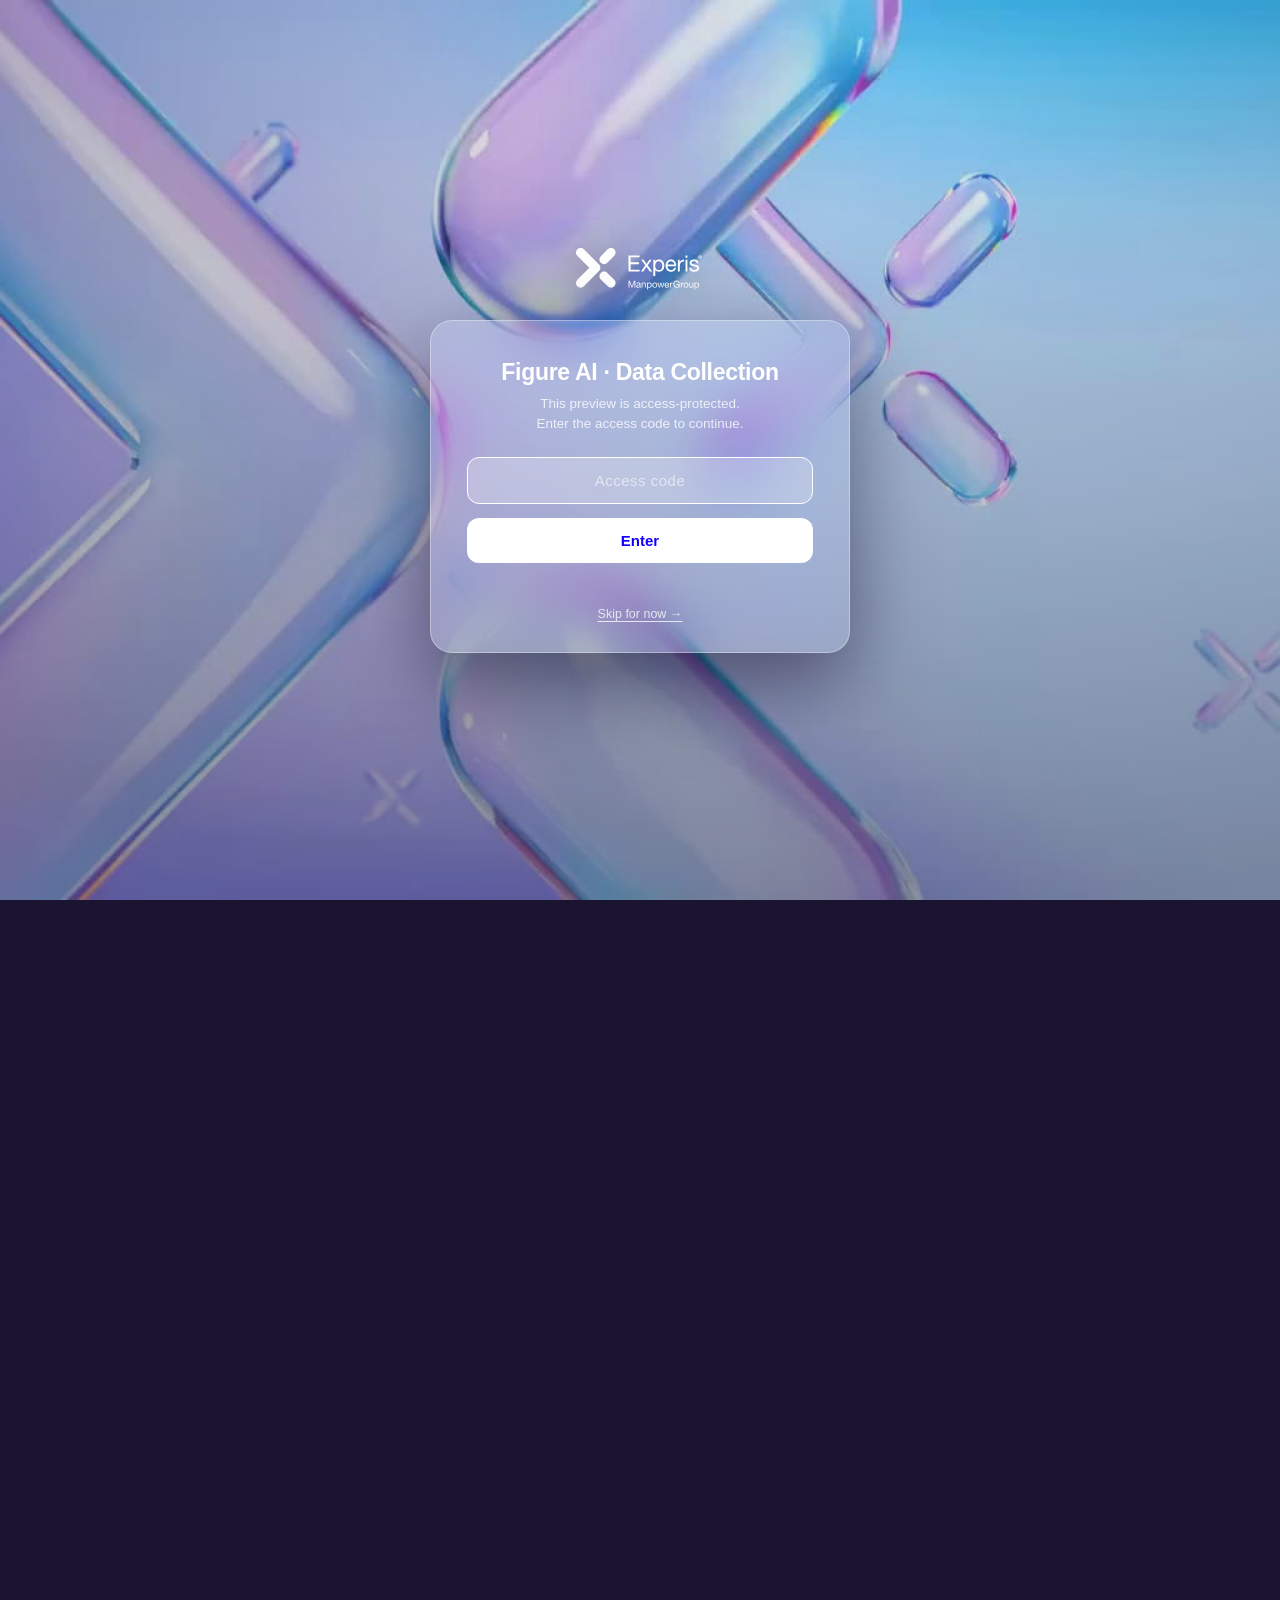
<file: index.html>
<!DOCTYPE html>
<html lang="en">
<head>
<meta charset="UTF-8">
<meta name="viewport" content="width=device-width, initial-scale=1.0">
<title>Figure AI · Data Collection · Experis</title>
<link rel="icon" type="image/png" sizes="32x32" href="assets/brand/favicon-32.png?v=2">
<link rel="icon" type="image/png" sizes="64x64" href="assets/brand/favicon-64.png?v=2">
<link rel="shortcut icon" href="assets/brand/favicon-32.png?v=2">
<link rel="apple-touch-icon" href="assets/brand/favicon-180.png?v=2">
<meta name="theme-color" content="#1100FF">
<!-- Social share (Open Graph + Twitter) -->
<meta property="og:type" content="website">
<meta property="og:site_name" content="Experis">
<meta property="og:title" content="Figure AI · Data Collection · Experis">
<meta property="og:description" content="Real-world data collection at scale — screened, trained, and managed collectors for robotics and AI, delivered by Experis.">
<meta property="og:url" content="https://experis-ds.github.io/FigureAI/">
<meta property="og:image" content="https://experis-ds.github.io/FigureAI/assets/brand/og-image.jpg">
<meta property="og:image:width" content="1200">
<meta property="og:image:height" content="630">
<meta name="twitter:card" content="summary_large_image">
<meta name="twitter:title" content="Figure AI · Data Collection · Experis">
<meta name="twitter:description" content="Real-world data collection at scale — screened, trained, and managed collectors for robotics and AI, delivered by Experis.">
<meta name="twitter:image" content="https://experis-ds.github.io/FigureAI/assets/brand/og-image.jpg">
<style>
  :root{
    --blue:#1100FF;            /* Experis Blue — logo/accent only */
    --violet:#5C4BB9; --violet-lt:#736BDE; --violet-soft:#9E94FA;
    --blue2:#3893CD; --blue-lt:#56BDED;
    --ink:#282A32; --gray:#67696F; --gray-lt:#EFEFEF; --green:#4FA85C;
    --glass:rgba(255,255,255,.93);
    --glass-dark:rgba(26,22,46,.55);
    --line:#E7E6F2;
    --frame:#161535;
    --shadow:0 30px 70px rgba(20,14,50,.45);
  }
  *{box-sizing:border-box;margin:0;padding:0}
  html,body{height:100%}
  body{font-family:"Segoe UI",Helvetica,Arial,sans-serif;color:var(--ink);
    height:100vh;overflow-x:auto;overflow-y:hidden;background:#1a1430}
  img{display:block}

  /* ---------- living background ---------- */
  #bg{position:fixed;inset:0;z-index:0;overflow:hidden;transition:opacity .8s ease}
  #bg video{width:100%;height:100%;object-fit:cover}
  #scrim{position:fixed;inset:0;z-index:1;pointer-events:none;
    background:radial-gradient(120% 90% at 70% 10%,rgba(26,20,48,.05),rgba(26,20,48,.45))}
  /* fixed opaque backdrop for content slides — hides motion without moving */
  #deck-bg{position:fixed;inset:0;z-index:5;pointer-events:none;opacity:0;transition:opacity .55s ease;
    background:radial-gradient(120% 100% at 82% -12%,#3a2f6e 0%,#1d1838 52%,#13111f 100%)}
  #deck-bg.show{opacity:1}
  /* once the cover has settled, motion is no longer needed — drop it and seal the stage so nothing ghosts through transitions */
  body.settled #bg{opacity:0}
  body.settled .stage{background:#fff}

  /* ---------- password gate ---------- */
  .gate{position:fixed;inset:0;z-index:40;display:flex;flex-direction:column;
    align-items:center;justify-content:center;gap:30px;
    transition:transform .9s cubic-bezier(.76,0,.24,1),opacity .7s ease}
  .gate--out{transform:translateY(-104%);opacity:0;pointer-events:none}
  .gate-logo{opacity:0;animation:fadeUp .9s .2s forwards}
  .gate-logo img{height:42px;filter:drop-shadow(0 4px 18px rgba(0,0,0,.35))}
  .prompt{width:min(420px,90vw);padding:38px 36px 30px;border-radius:22px;
    background:rgba(255,255,255,.12);backdrop-filter:blur(24px) saturate(140%);
    -webkit-backdrop-filter:blur(24px) saturate(140%);
    border:1px solid rgba(255,255,255,.35);box-shadow:0 30px 80px rgba(10,6,40,.5);
    text-align:center;color:#fff;opacity:0;animation:popIn .8s .35s cubic-bezier(.34,1.56,.64,1) forwards}
  .prompt h2{font-size:23px;font-weight:700;letter-spacing:-.3px}
  .prompt .sub{font-size:13.5px;color:rgba(255,255,255,.8);margin:8px 0 22px;line-height:1.5}
  .prompt input{width:100%;padding:14px 16px;border-radius:12px;border:1px solid rgba(255,255,255,.4);
    background:rgba(255,255,255,.16);color:#fff;font-size:15px;outline:none;text-align:center;letter-spacing:1px}
  .prompt input::placeholder{color:rgba(255,255,255,.6);letter-spacing:.5px}
  .prompt input:focus{border-color:#fff;background:rgba(255,255,255,.24)}
  .prompt button.enter{width:100%;margin-top:14px;padding:14px;border:none;border-radius:12px;cursor:pointer;
    background:#fff;color:var(--blue);font-size:15px;font-weight:700;transition:.18s}
  .prompt button.enter:hover{transform:translateY(-1px);box-shadow:0 12px 30px rgba(0,0,0,.3)}
  .prompt .err{height:16px;margin-top:12px;font-size:12.5px;color:#ffd2da;opacity:0;transition:.2s}
  .prompt .err.show{opacity:1}
  .prompt .bypass{margin-top:16px;background:none;border:none;color:rgba(255,255,255,.78);
    font-size:12.5px;cursor:pointer;text-decoration:underline;text-underline-offset:3px}
  .prompt .bypass:hover{color:#fff}
  .prompt.shake{animation:shake .4s}
  @keyframes shake{0%,100%{transform:translateX(0)}20%,60%{transform:translateX(-8px)}40%,80%{transform:translateX(8px)}}
  @keyframes popIn{from{opacity:0;transform:translateY(16px) scale(.96)}to{opacity:1;transform:none}}
  @keyframes fadeUp{from{opacity:0;transform:translateY(14px)}to{opacity:1;transform:none}}

  /* ---------- app ---------- */
  .app{position:relative;z-index:10;height:100vh;min-width:1180px;display:flex;flex-direction:column;background:transparent;
    transform:translateY(102%);opacity:0;transition:transform .95s cubic-bezier(.76,0,.24,1) .15s,opacity .6s ease .25s}
  .app--in{transform:none;opacity:1}

  .topbar{display:flex;align-items:center;justify-content:space-between;padding:14px 26px;flex:0 0 auto;
    background:var(--glass-dark);backdrop-filter:blur(18px);border-bottom:1px solid rgba(255,255,255,.1)}
  .topbar .brand{display:flex;align-items:center;gap:14px}
  .topbar .brand img.exp{height:26px}
  .topbar .ttl{color:#fff;font-size:13.5px;font-weight:600}
  .topbar .ttl span{color:#b9b4e6;font-weight:400}
  .topbar .chip{background:#fff;border-radius:7px;padding:5px 9px;display:flex;align-items:center}
  .topbar .chip img{height:22px}

  .layout{flex:1 1 auto;display:flex;min-height:0;padding:18px 22px 14px;gap:18px}
  .index{flex:0 0 244px;overflow-y:auto;padding-right:4px}
  .index h4{font-size:11px;letter-spacing:1.5px;text-transform:uppercase;color:#a7a2d8;margin:6px 8px 12px}
  .nav-item{display:flex;align-items:center;gap:11px;padding:9px 12px;border-radius:10px;cursor:pointer;
    font-size:13px;line-height:1.25;color:#cfccea;transition:.18s;border:1px solid transparent}
  .nav-item:hover{background:rgba(255,255,255,.08);color:#fff}
  .nav-item.active{background:rgba(255,255,255,.12);color:#fff;border-color:rgba(155,148,250,.5)}
  .nav-item .num{flex:0 0 23px;height:23px;border-radius:7px;background:rgba(255,255,255,.1);
    display:flex;align-items:center;justify-content:center;font-size:11px;font-weight:700;color:#b9b4e6}
  .nav-item.active .num{background:linear-gradient(135deg,var(--violet-lt),var(--blue2));color:#fff}

  .stage-wrap{flex:1 1 auto;min-width:0;display:flex;flex-direction:column}
  /* the stage is a KNOCKOUT in the dark frame: its huge solid box-shadow paints the
     dark-blue frame everywhere around it, while the stage interior reveals the fixed motion */
  .stage{flex:1 1 auto;border-radius:20px;position:relative;overflow:hidden;z-index:1;background:transparent;
    box-shadow:0 0 0 100vmax var(--frame),0 0 0 1px rgba(255,255,255,.07)}
  .index,.stepper{position:relative;z-index:3}
  .topbar{position:relative;z-index:30}
  .slide{position:absolute;inset:0;padding:44px 52px;opacity:0;transform:translateY(16px);
    pointer-events:none;transition:opacity .45s ease,transform .45s ease;overflow-y:auto;
    background:#fff}
  .slide.active{opacity:1;transform:none;pointer-events:auto}
  /* hero slides reveal the living motion (reserved for special moments) */
  .slide.hero{background:transparent;color:#fff}
  .slide.hero .hero-bg{position:absolute;inset:0;width:100%;height:100%;object-fit:cover;z-index:0}
  .slide.hero:before{content:"";position:absolute;inset:0;z-index:1;
    background:linear-gradient(105deg,rgba(20,14,46,.70) 0%,rgba(20,14,46,.34) 45%,rgba(20,14,46,.05) 78%)}
  .slide.hero>*:not(.hero-bg){position:relative;z-index:2}
  /* cover slide — motion card that frosts to white on entrance */
  .slide.cover-slide{background:transparent}
  .cover-slide .cover-bg{position:absolute;inset:0;width:100%;height:100%;object-fit:cover;z-index:0}
  .cover-slide::after{content:"";position:absolute;inset:0;z-index:1;background:rgba(255,255,255,.82);
    -webkit-backdrop-filter:blur(10px);backdrop-filter:blur(10px);opacity:0;transition:opacity 1.1s ease}
  .cover-slide.lit::after{opacity:1}
  .cover-slide>*:not(.cover-bg){position:relative;z-index:2}
  .cover-slide .cover{color:#fff}
  .cover-slide .cover .eye{transition:color .9s ease}
  .cover-slide .cover h1{transition:color .9s ease}
  .cover-slide .cover p.lead{color:rgba(255,255,255,.94);transition:color .9s ease}
  .cover-slide.lit .cover .eye{color:var(--violet)}
  .cover-slide.lit .cover h1{color:var(--ink)}
  .cover-slide.lit .cover h1 .l2{background:linear-gradient(110deg,var(--blue),var(--violet-lt));
    -webkit-background-clip:text;background-clip:text;-webkit-text-fill-color:transparent}
  .cover-slide.lit .cover p.lead{color:var(--gray)}
  .cover-slide.lit .cover .btn:not(.primary){border-color:rgba(40,30,80,.22);background:rgba(40,30,80,.05);color:var(--ink)}

  .kicker{display:inline-flex;align-items:center;gap:8px;font-size:12px;font-weight:700;letter-spacing:1.2px;
    text-transform:uppercase;color:var(--violet);background:rgba(115,107,222,.12);padding:6px 12px;border-radius:20px}
  .slide h1{font-size:37px;line-height:1.08;margin:16px 0 8px;letter-spacing:-.6px}
  .slide.hero h1{font-size:54px;letter-spacing:-1.4px}
  .slide h2{font-size:25px;margin:12px 0 6px;letter-spacing:-.3px}
  .slide p.lead{font-size:16px;color:var(--gray);max-width:720px;line-height:1.55}
  .slide.hero p.lead{color:rgba(255,255,255,.9)}
  .accent-line{width:58px;height:4px;border-radius:3px;margin:14px 0 22px;
    background:linear-gradient(90deg,var(--violet-lt),var(--blue-lt))}

  .metrics{display:flex;gap:16px;flex-wrap:wrap;margin-top:8px}
  .metric{flex:1 1 150px;background:linear-gradient(150deg,rgba(115,107,222,.10),rgba(86,189,237,.10));
    border:1px solid var(--line);border-radius:14px;padding:20px 18px;min-width:140px}
  .metric .big{font-size:32px;font-weight:800;background:linear-gradient(120deg,var(--blue),var(--violet-lt));
    -webkit-background-clip:text;background-clip:text;-webkit-text-fill-color:transparent;line-height:1}
  .metric .lbl{font-size:12.5px;color:var(--ink);margin-top:8px;font-weight:600}
  .metric .sub{font-size:11px;color:var(--gray);margin-top:3px}

  .grid{display:grid;gap:16px;margin-top:22px}
  .grid.c2{grid-template-columns:1fr 1fr}.grid.c3{grid-template-columns:repeat(3,1fr)}.grid.c4{grid-template-columns:repeat(4,1fr)}
  .card{background:#fff;border:1px solid var(--line);border-radius:14px;padding:20px;transition:.18s}
  .card:hover{box-shadow:0 14px 32px rgba(92,75,185,.14);transform:translateY(-2px);border-color:#cfc9f0}
  .card .ic{width:42px;height:42px;border-radius:11px;display:flex;align-items:center;justify-content:center;margin-bottom:13px;
    background:linear-gradient(135deg,rgba(115,107,222,.16),rgba(86,189,237,.16))}
  .card .ic img{width:23px;height:23px}
  .card .ic svg{width:23px;height:23px;stroke:var(--violet);fill:none;stroke-width:1.8;stroke-linecap:round;stroke-linejoin:round}
  .card h3{font-size:16px;margin-bottom:7px}
  .card .v{font-size:21px;font-weight:800;color:var(--green);margin-bottom:6px}
  .card p{font-size:13px;color:var(--gray);line-height:1.5}
  .tag{display:inline-block;font-size:11px;font-weight:700;color:var(--violet);background:rgba(115,107,222,.12);
    padding:3px 9px;border-radius:6px;margin-bottom:10px}

  /* exec summary ask/answer */
  .aa{display:grid;grid-template-columns:1fr 1fr;gap:20px;margin-top:18px}
  .aa .col{border-radius:16px;padding:26px 26px 24px;position:relative;overflow:hidden}
  .aa .ask{background:#fff;border:1px solid var(--line)}
  .aa .ans{background:linear-gradient(145deg,var(--violet),var(--blue2));color:#fff}
  .aa .lab{font-size:12px;font-weight:800;letter-spacing:1.5px;text-transform:uppercase;opacity:.85}
  .aa .ask .lab{color:var(--violet)}
  .aa h3{font-size:20px;margin:10px 0 12px;line-height:1.2;letter-spacing:-.3px}
  .aa p{font-size:14px;line-height:1.55}.aa .ask p{color:var(--gray)}
  .aa ul{list-style:none;margin-top:12px}
  .aa li{position:relative;padding:7px 0 7px 22px;font-size:13.5px;line-height:1.4}
  .aa .ask li{color:var(--ink);border-bottom:1px dashed var(--line)}
  .aa li:before{content:"";position:absolute;left:2px;top:14px;width:8px;height:8px;border-radius:50%}
  .aa .ask li:before{background:var(--violet-lt)}.aa .ans li:before{background:#fff}
  .aa .ans .big{font-size:30px;font-weight:800;margin-top:6px}

  .callout{margin-top:24px;border-radius:16px;padding:24px 28px;color:#fff;display:flex;
    align-items:center;justify-content:space-between;gap:20px;
    background:linear-gradient(100deg,var(--violet),var(--blue2))}
  .callout .t{font-size:17px;font-weight:700}.callout .t span{display:block;font-size:12.5px;font-weight:400;color:#e3e0fb;margin-top:4px}
  .callout .n{font-size:38px;font-weight:800;white-space:nowrap}
  /* today -> future value bridge */
  .flow{display:grid;grid-template-columns:1fr auto 1fr;margin-top:26px;align-items:stretch}
  .flow-end{padding:20px 26px;border-radius:14px;border:1px solid var(--line);background:#fff}
  .flow-end .fl-lab{font-size:11px;font-weight:800;letter-spacing:1px;text-transform:uppercase;color:var(--gray)}
  .flow-end .fl-big{font-size:30px;font-weight:800;margin:6px 0 4px;background:linear-gradient(120deg,var(--blue),var(--violet-lt));
    -webkit-background-clip:text;background-clip:text;-webkit-text-fill-color:transparent}
  .flow-end .fl-sub{font-size:12.5px;color:var(--gray)}
  .flow-end.fut{background:linear-gradient(145deg,var(--violet),var(--blue2));border:none;color:#fff}
  .flow-end.fut .fl-lab{color:rgba(255,255,255,.82)}
  .flow-end.fut .fl-big{background:none;-webkit-text-fill-color:#fff;color:#fff}
  .flow-end.fut .fl-sub{color:rgba(255,255,255,.88)}
  .flow-mid{display:flex;flex-direction:column;align-items:center;justify-content:center;padding:0 22px;gap:6px;text-align:center}
  .flow-mid .fl-levers{font-size:11px;font-weight:700;color:var(--violet);text-transform:uppercase;letter-spacing:.4px;max-width:130px;line-height:1.3}
  .flow-mid .fl-arrow{font-size:26px;color:var(--violet-lt);line-height:1}
  /* team / org structure slide */
  .org{display:grid;grid-template-columns:236px 1fr;gap:13px 26px;margin-top:16px;align-items:stretch}
  .org-tier{border-radius:13px;padding:13px 18px;color:#fff;display:flex;flex-direction:column;justify-content:center}
  .org-tier h4{font-size:15px;font-weight:800;line-height:1.15}
  .org-tier span{font-size:11px;opacity:.86;margin-top:3px}
  .org-tier.t1{background:#232a63}.org-tier.t2{background:#3a64c8}.org-tier.t3{background:#5b4bc4}.org-tier.t4{background:#7d5be6}
  .org-row{display:flex;gap:18px;align-items:center;flex-wrap:wrap}
  .pchip{display:flex;flex-direction:column;align-items:center;text-align:center;width:116px}
  .pchip .av{width:48px;height:48px;border-radius:50%;display:flex;align-items:center;justify-content:center;
    font-weight:700;color:#fff;font-size:14px;margin-bottom:6px;border:2px solid rgba(255,255,255,.75);box-shadow:0 4px 12px rgba(60,40,120,.2)}
  .pchip .pn{font-size:12px;font-weight:700;color:var(--ink);line-height:1.15}
  .pchip .pr{font-size:10px;color:var(--gray);margin-top:2px;line-height:1.2}
  .org-note{font-size:11px;color:var(--gray);margin-top:13px}
  /* minimized four-lever bar carried into each drill-down slide */
  .lever-mini{display:grid;grid-template-columns:repeat(4,1fr);gap:12px;margin-bottom:18px}
  .lm-card{display:flex;flex-direction:column;align-items:flex-start;background:#fff;border:1px solid var(--line);border-radius:12px;
    padding:13px 15px;cursor:pointer;transition:.16s;opacity:.5;filter:grayscale(.7)}
  .lm-card:hover{opacity:.85;filter:grayscale(.2)}
  .lm-card.active{opacity:1;filter:none;border-color:transparent;cursor:default;
    background:linear-gradient(135deg,rgba(115,107,222,.16),rgba(86,189,237,.16));box-shadow:0 8px 20px rgba(92,75,185,.13)}
  .lm-card .ic{width:36px;height:36px;border-radius:10px;flex:0 0 auto;display:flex;align-items:center;justify-content:center;margin-bottom:9px;
    background:linear-gradient(135deg,rgba(115,107,222,.18),rgba(86,189,237,.18))}
  .lm-card .ic svg{width:17px;height:17px;stroke:var(--violet);fill:none;stroke-width:1.8;stroke-linecap:round;stroke-linejoin:round}
  .lm-card .lm-t{font-size:12.5px;font-weight:700;color:var(--ink);line-height:1.12}
  .lm-card .lm-v{font-size:10.5px;color:var(--violet);font-weight:600;margin-top:1px}
  .lm-card.active .lm-v{color:var(--blue2)}
  /* vendor pictograph (population-style per-head infographic) */
  .pictos{display:flex;flex-direction:column;gap:14px;margin-top:18px}
  .picto{display:grid;grid-template-columns:100px 1fr 120px;align-items:center;gap:20px}
  .picto+.picto{border-top:1px dashed var(--line);padding-top:14px}
  .picto .pcount{display:flex;flex-direction:column}
  .picto .pcount .pn{font-size:27px;font-weight:800;color:var(--ink);line-height:1}
  .picto .pcount .pl{font-size:11px;color:var(--gray);margin-top:3px}
  .picto .picons{display:flex;flex-wrap:wrap;gap:3px}
  .picto .picons svg{width:14px;height:14px;flex:0 0 auto;fill:var(--violet-lt);transition:opacity .2s ease}
  .picto.peak .picons svg{fill:var(--blue2)}
  .picto .pcap{font-size:9.5px;font-weight:800;letter-spacing:.5px;color:var(--blue2);margin-top:4px;text-transform:uppercase;line-height:1.2}
  .picto .pval{font-size:24px;font-weight:800;text-align:right;
    background:linear-gradient(120deg,var(--blue),var(--violet-lt));-webkit-background-clip:text;background-clip:text;-webkit-text-fill-color:transparent}
  /* closing slide */
  .slide.closing{background:linear-gradient(125deg,#2a2160 0%,#5C4BB9 46%,#3893CD 100%);color:#fff;overflow:hidden}
  .closing .closing-bg{position:absolute;right:-4%;top:0;height:100%;width:66%;object-fit:cover;opacity:.55;z-index:0;
    -webkit-mask-image:linear-gradient(to right,transparent,#000 52%);mask-image:linear-gradient(to right,transparent,#000 52%)}
  .closing:before{content:"";position:absolute;inset:0;z-index:1;background:linear-gradient(118deg,rgba(28,20,70,.6),rgba(28,20,70,.06) 66%)}
  .closing .closing-inner{position:relative;z-index:3;height:100%;display:flex;flex-direction:column;justify-content:center;max-width:680px}
  /* Kye portrait integrated into the quote card, breaking the top edge */
  .closing .cl-quote{position:relative;overflow:visible;display:flex;align-items:center;gap:18px;max-width:660px}
  .closing .cl-pcol{position:relative;flex:0 0 158px;align-self:stretch;min-height:118px}
  .closing .cl-portrait{position:absolute;left:-44px;bottom:-23px;width:196px;height:auto;z-index:4;
    filter:drop-shadow(0 14px 26px rgba(8,5,34,.5));
    -webkit-mask-image:linear-gradient(to top,transparent 0,#000 9%);mask-image:linear-gradient(to top,transparent 0,#000 9%)}
  .closing .cl-qtext{flex:1;min-width:0}
  .closing .cl-eyebrow{font-size:12px;font-weight:800;letter-spacing:3px;text-transform:uppercase;color:#cfc9ff}
  .closing .cl-head{font-size:46px;font-weight:800;letter-spacing:-1.4px;line-height:1.05;margin:14px 0 20px;color:#fff}
  .closing .cl-head span{background:linear-gradient(110deg,#fff,#b9b4f0);-webkit-background-clip:text;background-clip:text;-webkit-text-fill-color:transparent}
  .closing .cl-stat{display:flex;align-items:baseline;gap:13px;margin-bottom:24px}
  .closing .cl-stat .cl-n{font-size:40px;font-weight:800;background:linear-gradient(100deg,#a6eb8c,#56bded);
    -webkit-background-clip:text;background-clip:text;-webkit-text-fill-color:transparent}
  .closing .cl-stat .cl-l{font-size:14px;color:rgba(255,255,255,.85)}
  .closing .cl-quote{background:rgba(255,255,255,.12);backdrop-filter:blur(16px);-webkit-backdrop-filter:blur(16px);
    border:1px solid rgba(255,255,255,.28);border-radius:16px;padding:22px 26px;max-width:640px}
  .closing .cl-quote p{font-size:16.5px;line-height:1.5;color:#fff;font-weight:500}
  .closing .cl-by{display:flex;align-items:center;gap:12px;margin-top:16px}
  .closing .cl-av{width:42px;height:42px;border-radius:50%;background:rgba(255,255,255,.2);border:2px solid rgba(255,255,255,.6);
    display:flex;align-items:center;justify-content:center;font-weight:700;font-size:14px;color:#fff;flex:0 0 auto}
  .closing .cl-nm{font-size:14px;font-weight:700;color:#fff;display:block}
  .closing .cl-ro{font-size:12px;color:#cfc9ff;display:block;margin-top:1px}
  /* cost-efficiency summation table */
  .sum-card{background:#fff;border:1px solid var(--line);border-radius:16px;padding:20px 22px;box-shadow:0 10px 28px rgba(60,40,120,.08)}
  .sum-card .row{display:grid;grid-template-columns:1.5fr 1fr 1fr;align-items:center}
  .sum-card .row.head span{font-size:10px;font-weight:800;letter-spacing:.5px;text-transform:uppercase;color:var(--gray);text-align:right;padding-bottom:8px}
  .sum-card .row.head span:first-child{text-align:left;color:var(--violet)}
  .sum-card .row .label{font-size:13px;color:var(--ink);font-weight:600}
  .sum-card .row .val{font-size:18px;font-weight:800;color:var(--violet);text-align:right}
  .sum-card .plus{text-align:center;color:var(--gray);font-size:14px;font-weight:700;margin:3px 0}
  .sum-card .rule{height:1px;background:var(--line);margin:9px 0}
  .sum-card .row.total .label{font-weight:800;color:var(--ink)}
  .sum-card .row.total .val{font-size:25px;background:linear-gradient(120deg,var(--blue),var(--violet-lt));
    -webkit-background-clip:text;background-clip:text;-webkit-text-fill-color:transparent}

  ul.clean{list-style:none;margin-top:10px}
  ul.clean li{position:relative;padding:9px 0 9px 28px;font-size:14px;color:var(--ink);border-bottom:1px dashed var(--line);line-height:1.45}
  ul.clean li:before{content:"";position:absolute;left:3px;top:15px;width:9px;height:9px;border-radius:50%;background:var(--violet-lt)}
  .split{display:grid;grid-template-columns:1.05fr .95fr;gap:32px;align-items:start;margin-top:16px}
  /* paired bullet grid — shared row tracks keep both columns aligned row-by-row */
  .clean-grid{display:grid;grid-template-columns:1fr 1fr;grid-template-rows:repeat(3,auto);grid-auto-flow:column;column-gap:32px;margin-top:14px}
  .clean-grid .ci{position:relative;padding:9px 0 9px 28px;font-size:14px;color:var(--ink);
    border-bottom:1px dashed var(--line);line-height:1.4;display:flex;align-items:center}
  .clean-grid .ci:before{content:"";position:absolute;left:3px;top:50%;transform:translateY(-50%);
    width:9px;height:9px;border-radius:50%;background:var(--violet-lt)}

  /* chart */
  .chart{margin-top:22px;border:1px solid var(--line);border-radius:14px;padding:22px 24px;background:#fff}
  .bars{display:flex;align-items:flex-end;gap:9px;height:220px;margin-top:6px}
  .bar{flex:1;display:flex;flex-direction:column;align-items:center;justify-content:flex-end;height:100%}
  .bar .fill{width:100%;max-width:44px;border-radius:6px 6px 0 0;height:0;flex:0 0 auto;transition:height .7s cubic-bezier(.4,0,.2,1);
    background:linear-gradient(180deg,var(--violet-lt),var(--violet))}
  .bar.peak .fill{background:linear-gradient(180deg,var(--blue-lt),var(--blue2))}
  .bar .amt{font-size:11px;font-weight:700;margin-bottom:6px}.bar .day{font-size:10px;color:var(--gray);margin-top:7px}

  /* timeline */
  .timeline{margin-top:24px}.tl-track{display:flex;position:relative}
  .tl-step{flex:1;text-align:center;position:relative;padding-top:34px}
  .tl-step:before{content:"";position:absolute;top:13px;left:0;right:0;height:3px;background:var(--line)}
  .tl-step:first-child:before{left:50%}.tl-step:last-child:before{right:50%}
  .tl-step .dot{position:absolute;top:5px;left:50%;transform:translateX(-50%);width:18px;height:18px;border-radius:50%;
    background:#fff;border:3px solid var(--violet-lt);z-index:2}
  .tl-step.go .dot{background:var(--blue-lt);border-color:var(--blue2)}
  .tl-step .ph{font-size:12.5px;font-weight:700;margin-top:4px}.tl-step .ds{font-size:10.5px;color:var(--gray);margin-top:3px;line-height:1.3;padding:0 4px}
  .steps-detail{display:grid;grid-template-columns:repeat(2,1fr);grid-template-rows:repeat(5,auto);grid-auto-flow:column;gap:6px 26px;margin-top:24px}
  .steps-detail .s{font-size:12.5px;color:var(--ink);padding:6px 0;border-bottom:1px dashed var(--line)}
  .steps-detail .s b{color:var(--violet)}

  .ws-grid{display:grid;grid-template-columns:repeat(3,1fr);gap:12px;margin-top:20px}
  .ws{background:#fff;border:1px solid var(--line);border-radius:12px;padding:15px 16px;display:flex;align-items:center;gap:13px;transition:.18s}
  .ws:hover{border-color:var(--violet-lt);box-shadow:0 8px 20px rgba(92,75,185,.12)}
  .ws .no{font-size:13px;font-weight:800;color:#fff;width:30px;height:30px;border-radius:8px;display:flex;align-items:center;justify-content:center;flex:0 0 30px;
    background:linear-gradient(135deg,var(--violet),var(--blue2))}
  .ws span{font-size:13px;font-weight:600;color:var(--ink)}

  /* hero / cover */
  .cover{display:flex;flex-direction:column;justify-content:center;height:100%}
  .cover .eye{font-size:13px;letter-spacing:3px;text-transform:uppercase;color:#cfc9ff;font-weight:700;opacity:0;animation:fadeUp .8s .1s forwards}
  .cover h1{margin:18px 0;opacity:0;animation:fadeUp .9s .25s forwards}
  .cover h1 .l2{display:block;background:linear-gradient(110deg,#fff,#b9b4f0);-webkit-background-clip:text;background-clip:text;-webkit-text-fill-color:transparent}
  .cover p{opacity:0;animation:fadeUp .9s .4s forwards}
  .cover .cta{margin-top:32px;display:flex;gap:14px;opacity:0;animation:fadeUp .9s .55s forwards}

  .btn{display:inline-flex;align-items:center;gap:8px;font-size:13.5px;font-weight:600;cursor:pointer;
    border:1px solid rgba(255,255,255,.25);background:rgba(255,255,255,.1);color:#fff;padding:11px 20px;border-radius:11px;transition:.18s;backdrop-filter:blur(8px)}
  .btn:hover{background:rgba(255,255,255,.2)}
  .btn.primary{background:#fff;color:var(--blue);border-color:#fff}
  .btn.primary:hover{transform:translateY(-1px);box-shadow:0 12px 30px rgba(0,0,0,.3)}

  /* decorative people cutout */
  .person{position:absolute;right:30px;bottom:0;height:86%;max-height:560px;pointer-events:none;filter:drop-shadow(0 20px 40px rgba(40,20,80,.25))}

  /* downloads */
  .pdf-note{display:none;margin:4px 0 14px;padding:12px 18px;border-radius:12px;
    background:rgba(17,0,255,.06);border:1px solid var(--line);font-size:12.5px;color:var(--gray);line-height:1.5}
  .pdf-note b{color:var(--ink);font-weight:700}
  body.is-file .pdf-note{display:block}
  .dl-grid{display:grid;grid-template-columns:repeat(4,1fr);gap:14px;margin-top:6px}
  .dl{display:block;text-decoration:none;border-radius:14px;padding:22px 20px;transition:.18s;color:inherit;
    background:#fff;border:1px solid var(--line);box-shadow:0 8px 22px rgba(60,40,120,.08)}
  .dl:hover{transform:translateY(-3px);border-color:#cfc9f0;box-shadow:0 16px 36px rgba(92,75,185,.16)}
  .dl .ft{font-size:11px;font-weight:800;letter-spacing:.5px;color:#fff;background:var(--blue);padding:4px 9px;border-radius:6px;display:inline-block}
  .dl h3{font-size:15.5px;margin:14px 0 6px;color:var(--ink)}.dl p{font-size:12px;color:var(--gray);line-height:1.45}
  .dl .go{margin-top:13px;font-size:13px;font-weight:700;color:var(--violet)}
  /* cursor-following document preview */
  #docPrev{position:fixed;top:0;left:0;width:220px;padding:8px;background:#fff;border-radius:14px;
    box-shadow:0 28px 64px rgba(20,14,50,.5);border:1px solid rgba(231,230,242,.9);z-index:9999;pointer-events:none;
    opacity:0;visibility:hidden;transform:scale(.95);transform-origin:top left;transition:opacity .15s ease,transform .15s ease}
  #docPrev.show{opacity:1;visibility:visible;transform:scale(1)}
  #docPrev img{width:100%;display:block;border-radius:9px;border:1px solid var(--line);max-height:300px;object-fit:cover;object-position:top}
  /* SOW download block with All/Active/Closed filter */
  .sow-block{display:flex;align-items:center;justify-content:space-between;gap:18px;margin-top:16px;flex-wrap:wrap;
    background:#fff;border:1px solid var(--line);border-radius:14px;padding:15px 20px;box-shadow:0 8px 22px rgba(60,40,120,.08)}
  .sow-info{display:flex;align-items:center;gap:14px}
  .sow-block .ft{font-size:11px;font-weight:800;letter-spacing:.5px;color:#fff;background:#7c5be6;padding:4px 9px;border-radius:6px}
  .sow-t{font-size:15px;font-weight:700;color:var(--ink)}
  .sow-d{font-size:12px;color:var(--gray);margin-top:2px}
  .sow-actions{display:flex;align-items:center;gap:14px}
  .sow-filter{display:inline-flex;background:var(--gray-lt);border-radius:10px;padding:3px}
  .sow-filter .sf{border:none;background:transparent;font-size:12.5px;font-weight:600;color:var(--gray);
    padding:7px 13px;border-radius:8px;cursor:pointer;transition:.15s;display:flex;align-items:center;gap:5px}
  .sow-filter .sf i{font-style:normal;font-size:10px;font-weight:700;opacity:.65}
  .sow-filter .sf.active{background:#fff;color:var(--violet);box-shadow:0 2px 6px rgba(60,40,120,.12)}
  .sow-dl{display:inline-flex;align-items:center;text-decoration:none;font-size:13px;font-weight:700;color:#fff;
    background:linear-gradient(120deg,var(--violet),var(--blue2));padding:10px 18px;border-radius:10px;transition:.15s;white-space:nowrap}
  .sow-dl:hover{transform:translateY(-1px);box-shadow:0 10px 24px rgba(92,75,185,.25)}
  .contacts{display:flex;gap:34px;margin-top:28px;flex-wrap:wrap}
  .contact .nm{font-size:15px;font-weight:700;color:#fff}.contact .ro{font-size:12.5px;color:rgba(255,255,255,.78);margin:2px 0 1px}
  .contact .em{font-size:12.5px;color:#cfc9ff;font-weight:600;text-decoration:none}

  /* stepper */
  .stepper{flex:0 0 auto;display:flex;align-items:center;justify-content:space-between;margin-top:13px}
  .dots{display:flex;gap:8px;align-items:center}
  .dots .d{width:9px;height:9px;border-radius:50%;background:rgba(255,255,255,.3);cursor:pointer;transition:.2s}
  .dots .d.on{background:#fff;width:26px;border-radius:5px}
  .btns{display:flex;gap:10px;align-items:center}
  .pageno{font-size:12.5px;color:#cfc9ea;min-width:54px;text-align:center}
  .btn.sm{padding:9px 16px}.btn.sm:disabled{opacity:.35;cursor:not-allowed}

  /* people-over-glass slides */
  .peoplebg .person{right:0;z-index:0;height:94%;max-height:620px;
    -webkit-mask-image:linear-gradient(to right,transparent 0,#000 30%,#000 100%);
    mask-image:linear-gradient(to right,transparent 0,#000 30%,#000 100%)}
  .peoplebg .metrics,.peoplebg .grid,.peoplebg .split,.peoplebg .clean-grid,.peoplebg .kicker,.peoplebg h1,.peoplebg .accent-line{position:relative;z-index:2}
  .peoplebg .clean-grid{background:rgba(255,255,255,.76);backdrop-filter:blur(16px) saturate(150%);-webkit-backdrop-filter:blur(16px) saturate(150%);
    border:1px solid rgba(120,110,200,.22);box-shadow:0 12px 30px rgba(60,40,120,.14);border-radius:14px;padding:6px 20px}
  .peoplebg .card,.peoplebg .metric{background:rgba(255,255,255,.76);backdrop-filter:blur(16px) saturate(150%);
    -webkit-backdrop-filter:blur(16px) saturate(150%);border:1px solid rgba(120,110,200,.22);box-shadow:0 12px 30px rgba(60,40,120,.14)}

  /* AI orb animation */
  .ai-wrap{display:flex;align-items:center;justify-content:center}
  .ai-orb{position:relative;width:340px;height:340px}
  .ai-orb svg{width:100%;height:100%;overflow:visible;filter:drop-shadow(0 0 6px rgba(115,107,222,.5));
    animation:orbBreath 6.5s ease-in-out infinite}
  .ai-orb canvas{width:100%;height:100%;display:block;cursor:grab}
  .ai-orb canvas:active{cursor:grabbing}
  @keyframes orbBreath{0%,100%{transform:scale(.95)}50%{transform:scale(1.05)}}
  .ai-orb .ring{transform-box:fill-box;transform-origin:center;animation:spin linear infinite}
  @keyframes spin{to{transform:rotate(360deg)}}
  .ai-orb .dot{transform-box:fill-box;transform-origin:center;animation:twinkle ease-in-out infinite}
  @keyframes twinkle{0%,100%{opacity:.3}50%{opacity:1}}
  .ai-orb .core{transform-box:fill-box;transform-origin:center;animation:corePulse 3.2s ease-in-out infinite}
  @keyframes corePulse{0%,100%{transform:scale(.82);opacity:.75}50%{transform:scale(1.12);opacity:1}}
  .ai-orb .pwave{transform-box:fill-box;transform-origin:center;animation:pwave 3.2s ease-out infinite}
  @keyframes pwave{0%{transform:scale(.4);opacity:.55}100%{transform:scale(1.5);opacity:0}}

  /* workstreams redesign */
  .ws-phases{display:grid;grid-template-columns:repeat(3,1fr);gap:16px;margin-top:20px;align-items:start}
  .ws-col{display:flex;flex-direction:column;gap:10px}
  .ws-col .phase{display:flex;align-items:center;gap:9px;font-size:12px;font-weight:800;letter-spacing:.8px;
    text-transform:uppercase;color:var(--violet);margin-bottom:2px}
  .ws-col .phase .pn{width:22px;height:22px;border-radius:6px;background:linear-gradient(135deg,var(--violet),var(--blue2));
    color:#fff;display:flex;align-items:center;justify-content:center;font-size:11px}
  .ws-card{background:#fff;border:1px solid var(--line);border-radius:12px;padding:13px 15px;transition:.18s;border-left:3px solid var(--violet-lt);min-height:86px;display:flex;flex-direction:column;justify-content:center}
  .ws-card:hover{box-shadow:0 10px 24px rgba(92,75,185,.13);transform:translateY(-2px)}
  .ws-card .wt{font-size:13.5px;font-weight:700;color:var(--ink);display:flex;align-items:center;gap:8px}
  .ws-card .wt .nn{font-size:10.5px;font-weight:800;color:var(--blue2)}
  .ws-card .wd{font-size:11.5px;color:var(--gray);line-height:1.4;margin-top:4px}

  /* contacts (fixed layout + WCAG) */
  .contacts{display:flex;gap:16px;margin-top:26px;flex-wrap:wrap}
  .contact{display:flex;flex-direction:column;gap:2px;background:#fff;
    border:1px solid var(--line);border-radius:13px;padding:16px 20px;min-width:270px;box-shadow:0 8px 22px rgba(60,40,120,.08)}
  .contact .nm{font-size:15px;font-weight:700;color:var(--ink)}
  .contact .ro{font-size:12.5px;color:var(--gray)}
  .contact .em{font-size:12.5px;color:var(--blue);font-weight:600;text-decoration:underline;text-underline-offset:3px;margin-top:4px}
  .contact .em:hover{color:var(--violet)}

  /* header action icons + documents dropdown */
  .hdr-actions{display:flex;align-items:center;gap:8px;margin-right:4px;position:relative}
  .hicon{width:36px;height:36px;border-radius:9px;display:flex;align-items:center;justify-content:center;cursor:pointer;
    background:rgba(255,255,255,.1);border:1px solid rgba(255,255,255,.18);color:#fff;transition:.16s}
  .hicon:hover{background:rgba(255,255,255,.22)}
  .hicon svg{width:18px;height:18px;stroke:#fff;fill:none;stroke-width:1.9;stroke-linecap:round;stroke-linejoin:round}
  .hicon{position:relative}
  .hicon .ic-check{display:none;stroke:#7ee08a}
  .hicon.ok .ic-share{display:none}
  .hicon.ok .ic-check{display:block}
  .hicon.ok{background:rgba(126,224,138,.18);border-color:rgba(126,224,138,.5)}
  .hicon[data-tip]:hover::after{content:attr(data-tip);position:absolute;top:43px;right:0;white-space:nowrap;
    background:#1a1533;color:#fff;font-size:11px;font-weight:600;padding:5px 9px;border-radius:7px;
    border:1px solid rgba(255,255,255,.16);box-shadow:0 8px 24px rgba(0,0,0,.45);pointer-events:none;z-index:90}
  .docmenu{position:absolute;top:46px;right:0;width:300px;background:#1a1533;border:1px solid rgba(255,255,255,.16);
    border-radius:14px;padding:8px;box-shadow:0 24px 60px rgba(8,6,30,.6);opacity:0;transform:translateY(-8px);
    pointer-events:none;transition:.2s;z-index:90}
  .docmenu.open{opacity:1;transform:none;pointer-events:auto}
  .docmenu a{display:flex;align-items:center;gap:12px;padding:11px 12px;border-radius:9px;text-decoration:none;color:#fff;transition:.14s}
  .docmenu a:hover{background:rgba(255,255,255,.09)}
  .docmenu .ft{font-size:10px;font-weight:800;color:#fff;padding:3px 7px;border-radius:5px;flex:0 0 auto}
  .docmenu .ft.pdf{background:#c0392b}.docmenu .ft.xls{background:#1e7e45}
  .docmenu .dt{display:block;font-size:13px;font-weight:600;line-height:1.2}.docmenu .dd{display:block;font-size:11px;color:#b9b4d8;margin-top:2px}
  .toast{position:fixed;bottom:26px;left:50%;transform:translateX(-50%) translateY(20px);background:#1a1533;color:#fff;
    padding:11px 20px;border-radius:10px;font-size:13px;box-shadow:0 14px 40px rgba(0,0,0,.5);opacity:0;pointer-events:none;
    transition:.25s;z-index:60;border:1px solid rgba(255,255,255,.16)}
  .toast.show{opacity:1;transform:translateX(-50%) translateY(0)}

  .index::-webkit-scrollbar,.slide::-webkit-scrollbar{width:8px}
  .index::-webkit-scrollbar-thumb,.slide::-webkit-scrollbar-thumb{background:rgba(150,150,190,.45);border-radius:4px}
  /* Layout is locked to a minimum width (.app min-width) so it never reflows/stacks.
     On narrower viewports the deck scrolls horizontally instead of breaking. */
</style>
</head>
<body>

<div id="bg"><video autoplay muted loop playsinline poster="assets/brand/glass-x-poster.jpg">
  <source src="assets/brand/glass-x.mp4" type="video/mp4"></video></div>
<div id="scrim"></div>
<div id="deck-bg"></div>

<!-- PASSWORD GATE -->
<div class="gate" id="gate">
  <div class="gate-logo"><img src="assets/brand/exp-hor-white.svg" alt="Experis"></div>
  <div class="prompt" id="prompt">
    <h2>Figure AI · Data Collection</h2>
    <div class="sub">This preview is access-protected.<br>Enter the access code to continue.</div>
    <input id="pw" type="password" placeholder="Access code" autocomplete="off" spellcheck="false">
    <button class="enter" id="enterBtn">Enter</button>
    <div class="err" id="err">Incorrect code — try again.</div>
    <button class="bypass" id="bypassBtn">Skip for now &rarr;</button>
  </div>
</div>

<!-- APP -->
<div class="app" id="app">
  <div class="topbar">
    <div class="brand">
      <img class="exp" src="assets/brand/exp-hor-white.svg" alt="Experis">
      <span class="ttl">Figure AI · Data Collection <span>· Prepared by Experis</span></span>
    </div>
    <div style="display:flex;align-items:center;gap:14px">
      <div class="hdr-actions">
        <div class="hicon" id="shareBtn" data-tip="Copy link">
          <svg class="ic-share" viewBox="0 0 24 24"><circle cx="18" cy="5" r="3"/><circle cx="6" cy="12" r="3"/><circle cx="18" cy="19" r="3"/><path d="M8.6 13.5l6.8 4M15.4 6.5l-6.8 4"/></svg>
          <svg class="ic-check" viewBox="0 0 24 24"><path d="M5 13l4 4L19 7"/></svg>
        </div>
      </div>
    </div>
  </div>

  <div class="layout">
    <nav class="index" id="index"><h4>Sections</h4></nav>
    <div class="stage-wrap">
      <div class="stage" id="stage">

        <!-- 0 COVER -->
        <section class="slide cover-slide" data-title="Welcome">
          <div class="cover">
            <div class="eye">Experis · Prepared for Figure AI</div>
            <h1>Real-world data collection<span class="l2">at scale</span></h1>
            <p class="lead">Figure AI needs real-world, part-time data collection at massive scale. Experis already runs this work today &mdash; with quality built in.</p>
            <div class="cta">
              <button class="btn primary" onclick="go(1)">See the overview &rarr;</button>
              <button class="btn" onclick="go(6)">Skip to contact</button>
            </div>
          </div>
        </section>

        <!-- 1 OVERVIEW -->
        <section class="slide" data-title="Overview">
          <span class="kicker">Overview</span>
          <h1>The opportunity, and our answer</h1>
          <div class="accent-line"></div>
          <div class="aa">
            <div class="col ask">
              <div class="lab">The Opportunity</div>
              <h3>Massive, part-time data collection across real-world environments.</h3>
              <p>Figure AI is building a home-helper robot and needs a staggering volume of collection hours &mdash; captured by many different people, in everyday settings, over a multi-year ramp.</p>
              <ul>
                <li>Large-scale, part-time distributed collection</li>
                <li>Diverse people and real-world environments</li>
                <li>Multi-year program ramp</li>
              </ul>
            </div>
            <div class="col ans">
              <div class="lab">Our Answer</div>
              <h3>We already do this work.</h3>
              <p>Experis runs active wearables and robotics collection today, and stands up distributed collectors at scale &mdash; the experts, quality, and process to get it right the first time.</p>
              <div class="big">Proven in production</div>
              <ul>
                <li>Live wearables &amp; robotics collection for Meta</li>
                <li>A quality-first workforce, built to scale</li>
                <li>Onshore delivery, with a flexible offshore mix</li>
              </ul>
            </div>
          </div>
        </section>

        <!-- 2 ROBOTICS & WEARABLES -->
        <section class="slide peoplebg" data-title="Robotics &amp; Wearables">
          <span class="kicker">We&rsquo;ve done this work</span>
          <h1>Robotics &amp; wearables collection &mdash; already in production</h1>
          <div class="accent-line"></div>
          <div class="metrics" style="max-width:660px">
            <div class="metric"><div class="big">200</div><div class="lbl">people wearing Meta devices</div><div class="sub">Live NY DCA collection program</div></div>
            <div class="metric"><div class="big">Meta</div><div class="lbl">robotics collection delivered</div><div class="sub">Wearables &amp; robotics programs</div></div>
            <div class="metric"><div class="big">In the wild</div><div class="lbl">real-world capture</div><div class="sub">Uncontrolled, everyday settings</div></div>
          </div>
          <div class="clean-grid" style="max-width:680px;margin-top:18px">
            <div class="ci">Wearable-device capture out in the world</div>
            <div class="ci">Field-of-view &amp; hands-in-view considerations</div>
            <div class="ci">Uncontrolled, real-world conditions</div>
            <div class="ci">The same shape of work Figure AI needs</div>
          </div>
          <img class="person" src="assets/brand/person-b2c.png" alt="">
        </section>

        <!-- 3 PROVEN AT SCALE -->
        <section class="slide" data-title="Proven at Scale">
          <span class="kicker">Case study &middot; Leading global tech &amp; AI innovator</span>
          <h1>Proven at scale</h1>
          <div class="accent-line"></div>
          <div class="metrics">
            <div class="metric"><div class="big">$20M</div><div class="lbl">annual run rate</div></div>
            <div class="metric"><div class="big">4 yrs</div><div class="lbl">of production work</div></div>
            <div class="metric"><div class="big">100+</div><div class="lbl">projects delivered</div></div>
            <div class="metric"><div class="big">383</div><div class="lbl">consultants deployed</div></div>
          </div>
          <p class="lead" style="margin-top:20px">Four years across headsets, wearables, and advanced AI research programs. The 383-person team spans <b style="color:var(--violet)">234 data collection specialists</b>, <b style="color:var(--violet)">106 data quality analysts</b>, and <b style="color:var(--violet)">43 in management, engineering, and support</b> &mdash; with continual demand to scale into new product segments and launches.</p>
        </section>

        <!-- 4 DATA COLLECTION -->
        <section class="slide" data-title="Data Collection">
          <span class="kicker">What we deliver</span>
          <h1>End-to-end data collection</h1>
          <div class="accent-line"></div>
          <p class="lead" style="margin-bottom:6px;max-width:900px">We collect real-world experience data through hands-on testing across physical devices, platforms, and environments &mdash; office, kitchen, and home &mdash; capturing how products perform in and outside the lab.</p>
          <div class="grid c4">
            <div class="card"><div class="ic"><svg viewBox="0 0 24 24"><rect x="6" y="2.5" width="12" height="19" rx="2"/><line x1="10" y1="18.5" x2="14" y2="18.5"/></svg></div><h3>Physical device data collection</h3><p>Real-world capture across devices, platforms, and diverse everyday environments.</p></div>
            <div class="card"><div class="ic"><svg viewBox="0 0 24 24"><path d="M12 3l7 2.6v5.4c0 4.4-3 7.4-7 8.8-4-1.4-7-4.4-7-8.8V5.6z"/><path d="M9 11.8l2.2 2.2 4-4.2"/></svg></div><h3>Data quality assurance</h3><p>QC built into every stage, from capture through hand-off.</p></div>
            <div class="card"><div class="ic"><svg viewBox="0 0 24 24"><path d="M3 12h3.5l2.5 7 4-15 2.5 8H21"/></svg></div><h3>Performance &amp; input assessment</h3><p>Assessing task performance and input quality against clear standards.</p></div>
            <div class="card"><div class="ic"><svg viewBox="0 0 24 24"><line x1="4" y1="20" x2="20" y2="20"/><line x1="7" y1="20" x2="7" y2="12"/><line x1="12" y1="20" x2="12" y2="8"/><line x1="17" y1="20" x2="17" y2="4"/></svg></div><h3>Product benchmarking</h3><p>Comparative benchmarking of how products perform across scenarios.</p></div>
          </div>
        </section>

        <!-- 5 QUALITY & SCALE -->
        <section class="slide" data-title="Quality at Scale">
          <span class="kicker">Our special sauce</span>
          <h1>Quality that scales</h1>
          <div class="accent-line"></div>
          <p class="lead" style="margin-bottom:16px">Quality is our special sauce &mdash; how we screen, hire, train, and manage a distributed, part-time workforce, right the first time.</p>
          <div class="grid c4">
            <div class="card"><div class="ic"><svg viewBox="0 0 24 24"><circle cx="11" cy="11" r="7"/><line x1="16.5" y1="16.5" x2="21" y2="21"/></svg></div><h3>Screen</h3><p>Rigorous screening for reliable collectors who fit the task and the environment.</p></div>
            <div class="card"><div class="ic"><svg viewBox="0 0 24 24"><circle cx="9" cy="8" r="4"/><path d="M2 20v-1c0-3.3 2.7-6 6-6h1.5"/><line x1="18" y1="11" x2="18" y2="17"/><line x1="15" y1="14" x2="21" y2="14"/></svg></div><h3>Hire</h3><p>Fast, compliant onboarding of a distributed, part-time workforce.</p></div>
            <div class="card"><div class="ic"><svg viewBox="0 0 24 24"><path d="M9.5 18h5"/><path d="M10 21h4"/><path d="M12 3a6 6 0 0 0-3.8 10.6c.7.6 1.1 1.3 1.2 2.4h5.2c.1-1.1.5-1.8 1.2-2.4A6 6 0 0 0 12 3z"/></svg></div><h3>Train</h3><p>Clear task training so data is captured right the first time.</p></div>
            <div class="card"><div class="ic"><svg viewBox="0 0 24 24"><rect x="5" y="4.5" width="14" height="16.5" rx="2"/><path d="M9 4.5V3.5h6v1"/><path d="M8.5 12.5l2 2 4-4"/></svg></div><h3>Manage</h3><p>Active program management that holds quality steady at scale.</p></div>
          </div>
          <div class="metrics" style="margin-top:18px">
            <div class="metric"><div class="big">500+</div><div class="lbl">collectors deployable</div></div>
            <div class="metric"><div class="big">Part-time</div><div class="lbl">flexible collection model</div></div>
            <div class="metric"><div class="big">Onshore</div><div class="lbl">with a flexible offshore mix</div></div>
          </div>
          <div class="callout"><div class="t">Cut once, not many times<span>Experts, quality, and process from day one</span></div><div class="n">Quality-first</div></div>
        </section>

        <!-- 6 CLOSING / CONTACT -->
        <section class="slide closing" data-title="Let&rsquo;s Talk">
          <img class="closing-bg" src="assets/brand/glass-x-poster.jpg" alt="">
          <div class="closing-inner">
            <div class="cl-eyebrow">Our commitment to Figure AI</div>
            <h1 class="cl-head">We know this work.<br>We&rsquo;ve done it.<br><span>Let&rsquo;s do it together.</span></h1>
            <div class="cl-quote">
              <div class="cl-qtext">
                <p>&ldquo;Experis brings the experts, quality, and process to stand up real-world data collection at scale &mdash; the same work we run today for the world&rsquo;s leading AI and robotics programs. We&rsquo;re ready to partner with Figure AI.&rdquo;</p>
                <div class="cl-by"><span class="cl-nm">Experis</span><span class="cl-ro">Data Collection &amp; AI Services</span></div>
              </div>
            </div>
            <div class="contacts">
              <div class="contact"><span class="nm">Andreas Huebner</span><span class="ro">Account Lead, Experis</span><a class="em" href="mailto:andreas.huebner@experis.com">andreas.huebner@experis.com</a></div>
              <div class="contact"><span class="nm">Julie [Last Name]</span><span class="ro">Sales, Experis</span><a class="em" href="mailto:julie@experis.com">julie@experis.com</a></div>
            </div>
          </div>
        </section>

      </div>
      <div class="stepper">
        <div class="dots" id="dots"></div>
        <div class="btns">
          <button class="btn sm" id="prev" onclick="go(cur-1)">← Prev</button>
          <span class="pageno"><span id="pn">1</span> / <span id="tot">11</span></span>
          <button class="btn sm primary" id="next" onclick="go(cur+1)">Next →</button>
        </div>
      </div>
    </div>
  </div>
</div>

<script>
  /* Show the PDF-only download notice when rendered from a local file (PDF export), not on the live https site. */
  if(location.protocol==="file:")document.body.classList.add("is-file");
  /* ---- password gate ---- */
  const PASSWORD="robots!";  /* access code (case-insensitive) */
  const SHOW_BYPASS=true;    /* POC: show a "Skip for now" button on the gate. Set false for the client build. */
  const gate=document.getElementById('gate'), app=document.getElementById('app');
  const pw=document.getElementById('pw'), err=document.getElementById('err'), prompt=document.getElementById('prompt');
  let unlocked=false;
  function unlock(){
    if(unlocked) return; unlocked=true;
    gate.classList.add('gate--out');
    app.classList.add('app--in');
    setTimeout(()=>{gate.style.display='none';},1000);
    setTimeout(()=>{const c=document.querySelector('.cover-slide');if(c)c.classList.add('lit');},1500);
    setTimeout(settleDeck,2800);
  }
  let settled=false;
  function settleDeck(){
    if(settled) return; settled=true;
    document.body.classList.add('settled');
    setTimeout(()=>{const v=document.querySelector('#bg video'); if(v) v.pause();},900);
  }
  function tryEnter(){
    if(pw.value.trim().toLowerCase()===PASSWORD.toLowerCase()){unlock();}
    else{err.classList.add('show');prompt.classList.add('shake');setTimeout(()=>prompt.classList.remove('shake'),400);}
  }
  document.getElementById('enterBtn').onclick=tryEnter;
  pw.addEventListener('keydown',e=>{if(e.key==='Enter')tryEnter(); else err.classList.remove('show');});
  setTimeout(()=>pw.focus(),900);
  const bypassBtn=document.getElementById('bypassBtn');
  if(SHOW_BYPASS){ bypassBtn.onclick=unlock; } else { bypassBtn.style.display='none'; }

  /* ---- deck nav ---- */
  const slides=[...document.querySelectorAll('.slide')];
  const N=slides.length; let cur=0;
  document.getElementById('tot').textContent=N;
  const idx=document.getElementById('index'), dots=document.getElementById('dots');
  slides.forEach((s,i)=>{
    const it=document.createElement('div'); it.className='nav-item';
    it.innerHTML=`<span class="num">${i+1}</span><span>${s.dataset.title}</span>`;
    it.onclick=()=>go(i); idx.appendChild(it);
    const d=document.createElement('span'); d.className='d'; d.onclick=()=>go(i); dots.appendChild(d);
  });
  const navItems=[...idx.querySelectorAll('.nav-item')], dotEls=[...dots.children];
  function go(i){
    if(i<0||i>=N) return; cur=i;
    if(i!==0) settleDeck();
    slides.forEach((s,k)=>s.classList.toggle('active',k===i));
    navItems.forEach((n,k)=>n.classList.toggle('active',k===i));
    dotEls.forEach((d,k)=>d.classList.toggle('on',k===i));
    document.getElementById('pn').textContent=i+1;
    document.getElementById('prev').disabled=(i===0);
    document.getElementById('next').disabled=(i===N-1);
    slides[i].scrollTop=0;
    if(slides[i].querySelector('#pictos')) drawPictos();
  }
  function drawPictos(){
    const host=document.getElementById('pictos'); if(!host||host.dataset.done) return; host.dataset.done=1;
    const PERSON='<svg viewBox="0 0 24 24"><path d="M12 12a5 5 0 1 0 0-10 5 5 0 0 0 0 10zM3 22a9 9 0 0 1 18 0z"/></svg>';
    const rows=[[1,'consultant','$23.1K',false],[10,'consultants','$231K',false],[100,'consultants','$2.3M',false],[300,'consultants','$7.0M',true]];
    rows.forEach(([n,label,val,cap],r)=>{
      const div=document.createElement('div'); div.className='picto'+(cap?' peak':'');
      div.innerHTML=`<div class="pcount"><span class="pn">${n}</span><span class="pl">${label}</span>${cap?'<span class="pcap">Full transition cap</span>':''}</div>`+
        `<div class="picons">${PERSON.repeat(n)}</div>`+
        `<div class="pval">${val}</div>`;
      host.appendChild(div);
      // gentle staggered reveal of icons
      [...div.querySelectorAll('.picons svg')].forEach((s,i)=>{s.style.opacity=0;setTimeout(()=>s.style.opacity=1,r*100+i*4);});
    });
  }
  document.addEventListener('keydown',e=>{
    if(!unlocked) return;
    if(e.key==='ArrowRight'||e.key==='PageDown') go(cur+1);
    if(e.key==='ArrowLeft'||e.key==='PageUp') go(cur-1);
  });

  /* ---- AI orb: interactive canvas particle sphere ---- */
  function initAi(){
    const cv=document.getElementById('aiCanvas'); if(!cv||cv.dataset.on) return; cv.dataset.on=1;
    const ctx=cv.getContext('2d'); const W=cv.width,H=cv.height,CX=W/2,CY=H/2,R=W*0.32,F=W*0.95;
    // weighted palette: mostly violet/blue, with accent pops of cyan, green & pink
    const colors=["#9e94fa","#9e94fa","#736bde","#736bde","#56bded","#56bded","#3893cd","#bcb6ff","#8fd0ff","#a6eb8c","#fc5c7d"];
    const pick=()=>colors[Math.floor(Math.random()*colors.length)];
    const pts=[]; const N=190;
    for(let i=0;i<N;i++){
      const y=1-(i/(N-1))*2, r=Math.sqrt(Math.max(0,1-y*y)), th=i*2.399963229;
      pts.push({x:Math.cos(th)*r,y:y,z:Math.sin(th)*r,c:pick(),
        s:0.8+Math.random()*1.8,ph:Math.random()*6.283,sp:0.4+Math.random()*1.4,ox:0,oy:0});
    }
    for(let i=0;i<60;i++){
      const a=Math.random()*6.283,b=Math.acos(2*Math.random()-1),rr=0.25+Math.random()*0.72;
      pts.push({x:Math.sin(b)*Math.cos(a)*rr,y:Math.cos(b)*rr,z:Math.sin(b)*Math.sin(a)*rr,
        c:pick(),s:0.5+Math.random()*1.2,ph:Math.random()*6.283,sp:0.4+Math.random()*1.7,ox:0,oy:0});
    }
    let rotY=0,easeTX=0,easeTY=0,tiltX=0,tiltY=0,mx=null,my=null,down=false,introStart=null;
    const cpos=e=>{const r=cv.getBoundingClientRect();return {x:(e.clientX-r.left)/r.width*W,y:(e.clientY-r.top)/r.height*H};};
    cv.addEventListener('mousemove',e=>{const p=cpos(e);mx=p.x;my=p.y;tiltY=((p.x-CX)/CX)*0.55;tiltX=((p.y-CY)/CY)*-0.55;});
    cv.addEventListener('mouseleave',()=>{mx=my=null;tiltX=tiltY=0;down=false;});
    cv.addEventListener('mousedown',()=>down=true); window.addEventListener('mouseup',()=>down=false);
    const t0=performance.now(); const S=[];
    function frame(now){
      requestAnimationFrame(frame);
      const slide=cv.closest('.slide');
      if(!slide||!slide.classList.contains('active')){introStart=null;return;}   // re-arm burst each visit
      if(introStart===null){introStart=now;rotY=0;}
      const t=(now-t0)/1000, it=(now-introStart)/1000;
      // intro: spin ramps 0 -> aggressive spike -> settle; radius bursts from center with overshoot
      const D=3.4, pk=0.55;
      const spike = it<D ? 9*(it/pk)*Math.exp(1-it/pk) : 0;
      const velMul = Math.max(0, Math.min(it/D,1)*0.6 + spike);
      rotY += 0.0042*velMul + 0.0018;
      easeTX+=(tiltX-easeTX)*0.06; easeTY+=(tiltY-easeTY)*0.06;
      const p=Math.min(it/D,1);
      const Rf = 1-Math.pow(1-p,4);   // aggressive ease-out-quart burst from center
      const Reff=R*Rf;
      const RY=rotY+easeTY, RX=-0.22+0.07*Math.sin(t*0.4)+easeTX;          // planetary wobble + tilt
      const cy_=Math.cos(RY),sy_=Math.sin(RY),cx_=Math.cos(RX),sx_=Math.sin(RX);
      ctx.clearRect(0,0,W,H);
      ctx.save();
      const sk=mx!=null?((mx-CX)/CX)*0.13:0; ctx.setTransform(1,0,sk,1,-sk*CY,0);
      for(let k=0;k<pts.length;k++){
        const pt=pts[k];
        const dr=1+0.06*Math.sin(t*pt.sp+pt.ph);
        let x=pt.x*dr,y=pt.y*dr,z=pt.z*dr;
        let x1=x*cy_-z*sy_, z1=x*sy_+z*cy_;
        let y1=y*cx_-z1*sx_, z2=y*sx_+z1*cx_;
        const scale=F/(F-z2*Reff);
        let sx=CX+x1*Reff*scale, sy=CY+y1*Reff*scale;
        if(mx!=null && it>D){
          const dx=mx-sx,dy=my-sy,dist=Math.hypot(dx,dy),rad=down?280:160,str=down?0.55:0.3;
          if(dist<rad){const f=(1-dist/rad)*str;pt.ox+=(dx*f-pt.ox)*0.2;pt.oy+=(dy*f-pt.oy)*0.2;}
          else{pt.ox+=-pt.ox*0.08;pt.oy+=-pt.oy*0.08;}
        } else {pt.ox+=-pt.ox*0.08;pt.oy+=-pt.oy*0.08;}
        S[k]={sx:sx+pt.ox,sy:sy+pt.oy,z:z2,scale,c:pt.c,s:pt.s};
      }
      // dots far -> near
      const order=S.slice().sort((a,b)=>a.z-b.z);
      for(const q of order){const depth=(q.z+1)/2;
        ctx.globalAlpha=(0.22+depth*0.78)*Math.min(1,0.2+it*1.2);
        ctx.fillStyle=q.c; ctx.shadowColor=q.c; ctx.shadowBlur=6*q.scale;
        ctx.beginPath(); ctx.arc(q.sx,q.sy,Math.max(0.5,q.s*q.scale),0,6.2832); ctx.fill();}
      // core flares on burst then settles
      ctx.globalAlpha=1; const burst=1+(it<D?1.5*Math.exp(-it*2.2):0), pulse=(0.85+0.15*Math.sin(t*2.1))*burst;
      const g=ctx.createRadialGradient(CX,CY,2,CX,CY,46*pulse);
      g.addColorStop(0,'#eaf4ff');g.addColorStop(.35,'#7ad0ff');g.addColorStop(.7,'#7a6bf0');g.addColorStop(1,'rgba(92,75,185,0)');
      ctx.shadowColor='#8fb6ff';ctx.shadowBlur=34;ctx.fillStyle=g;
      ctx.beginPath();ctx.arc(CX,CY,46*pulse,0,6.2832);ctx.fill();
      ctx.restore();
    }
    requestAnimationFrame(frame);
  }
  initAi();

  /* ---- header actions ---- */
  const shareBtn=document.getElementById('shareBtn');
  shareBtn.onclick=async()=>{
    try{await navigator.clipboard.writeText(location.href);}catch(e){}
    shareBtn.classList.add('ok'); shareBtn.setAttribute('data-tip','Link copied!');
    clearTimeout(shareBtn._t); shareBtn._t=setTimeout(()=>{shareBtn.classList.remove('ok');shareBtn.setAttribute('data-tip','Copy link');},2000);
  };

  /* ---- cursor-following document preview ---- */
  const docPrev=document.createElement('div'); docPrev.id='docPrev'; docPrev.innerHTML='<img alt="">';
  document.body.appendChild(docPrev); const dpImg=docPrev.querySelector('img');
  document.querySelectorAll('.dl[data-prev]').forEach(a=>{
    a.addEventListener('mouseenter',()=>{dpImg.src=a.dataset.prev;docPrev.classList.add('show');});
    a.addEventListener('mousemove',e=>{
      const pad=18,w=docPrev.offsetWidth||220,h=docPrev.offsetHeight||260;
      let x=e.clientX+pad,y=e.clientY+pad;
      if(x+w>innerWidth) x=e.clientX-pad-w;
      if(y+h>innerHeight) y=e.clientY-pad-h;
      docPrev.style.left=x+'px';docPrev.style.top=y+'px';
    });
    a.addEventListener('mouseleave',()=>docPrev.classList.remove('show'));
  });

  go(0);
</script>
</body>
</html>
</file>
